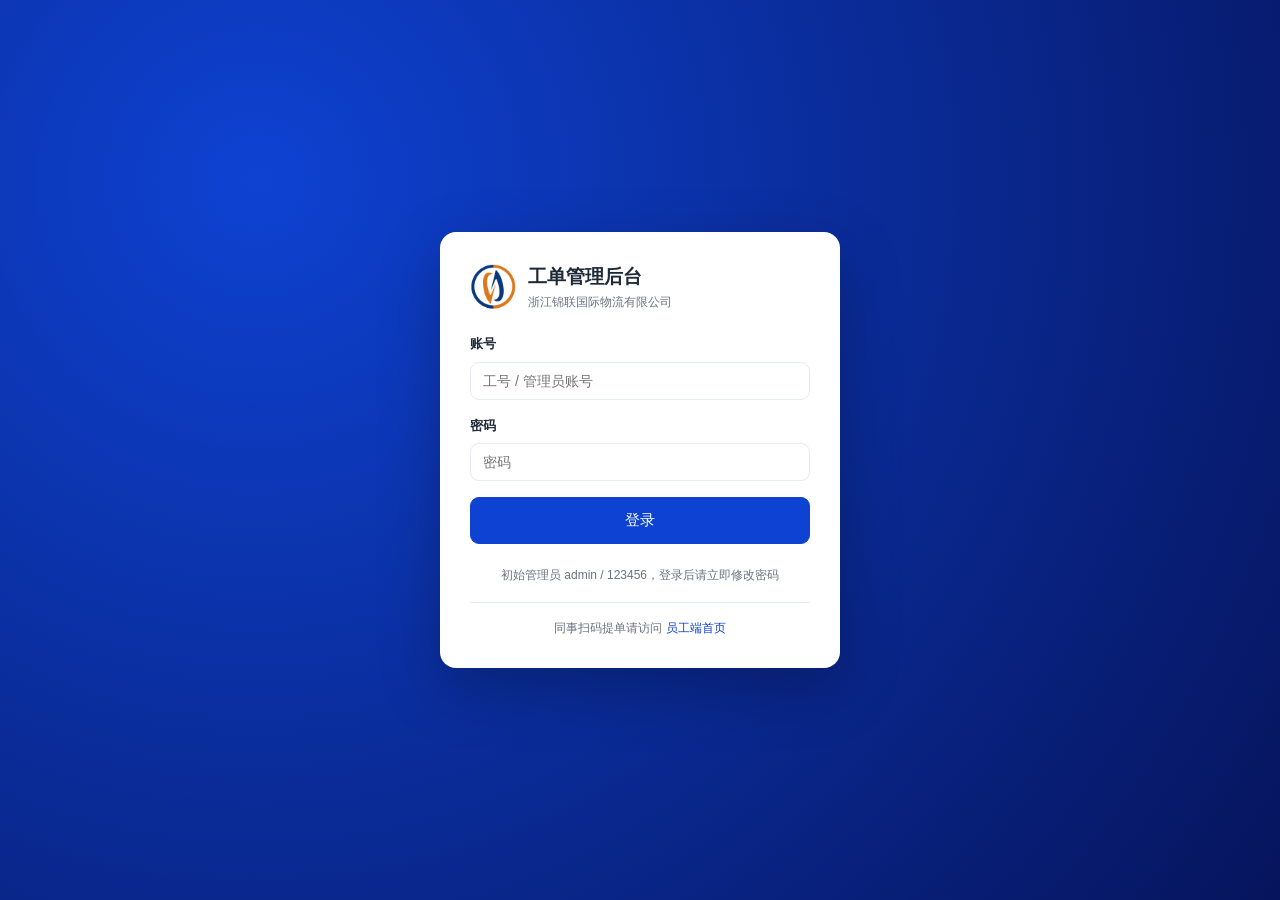
<file: static/admin.html>
<!DOCTYPE html>
<html lang="zh-CN">
<head>
<meta charset="utf-8">
<meta name="viewport" content="width=device-width,initial-scale=1">
<meta name="theme-color" content="#0e42d2">
<title>工单管理后台</title>
<link rel="icon" href="/favicon.ico?v=1" sizes="16x16 32x32 48x48">
<link rel="icon" type="image/png" sizes="16x16" href="/static/icons/favicon-16.png?v=1">
<link rel="icon" type="image/png" sizes="32x32" href="/static/icons/favicon-32.png?v=1">
<link rel="icon" type="image/png" sizes="48x48" href="/static/icons/favicon-48.png?v=1">
<link rel="apple-touch-icon" sizes="180x180" href="/static/icons/apple-touch-icon.png?v=1">
<link rel="manifest" href="/static/manifest.webmanifest?v=1">
<link rel="stylesheet" href="/static/app.css">
</head>
<body>

<!-- 登录 -->
<div class="login-wrap" id="login-view">
  <div class="login-card">
    <div class="lg">
      <img src="/static/logo.png" alt="logo" onerror="this.style.display='none'">
      <div><h2>工单管理后台</h2><div class="muted small">浙江锦联国际物流有限公司</div></div>
    </div>
    <label class="field"><span class="lb">账号</span><input type="text" id="lg-user" placeholder="工号 / 管理员账号" autocomplete="username"></label>
    <label class="field"><span class="lb">密码</span><input type="password" id="lg-pwd" placeholder="密码" autocomplete="current-password" onkeydown="if(event.key==='Enter')doLogin()"></label>
    <button class="btn primary block lg" onclick="doLogin()">登录</button>
    <p class="hint" style="text-align:center;margin-top:14px">初始管理员 admin / 123456，登录后请立即修改密码</p>
    <div class="divider"></div>
    <p class="hint" style="text-align:center;margin:0">同事扫码提单请访问 <a id="lg-link" href="/" target="_blank">员工端首页</a></p>
  </div>
</div>

<!-- 主体 -->
<div class="admin-wrap hidden" id="main-view">
  <aside class="sidebar">
    <div class="brand">
      <img src="/static/logo.png" alt="logo" onerror="this.style.display='none'">
      <div><div class="t">工单管理后台</div><div class="s">锦联国际物流</div></div>
    </div>
    <nav id="nav"></nav>
    <div class="foot">内网部署 · 数据本地保存<br><a onclick="doLogout()">退出登录</a></div>
  </aside>

  <div class="main">
    <div class="topbar">
      <h2 id="page-title">工单管理</h2>
      <div class="user">
        <span id="top-user"></span>
        <div class="avatar" id="top-avatar"></div>
        <button class="btn sm ghost" onclick="changePwd()">修改密码</button>
        <button class="btn sm ghost" onclick="doLogout()">退出</button>
      </div>
    </div>

    <div class="content">

      <!-- 工单管理 -->
      <div class="page on" id="page-tickets">
        <div class="filters">
          <select id="fl-status"><option value="">全部状态</option></select>
          <select id="fl-floor"><option value="">全部楼层</option></select>
          <select id="fl-category"><option value="">全部类型</option></select>
          <select id="fl-urgency"><option value="">全部紧急度</option></select>
          <input type="date" id="fl-from" title="起始日期">
          <input type="date" id="fl-to" title="结束日期">
          <input type="text" id="fl-q" placeholder="搜索工单号/描述/位置/提单人" onkeydown="if(event.key==='Enter')loadTickets()">
          <label class="small row" style="gap:5px;cursor:pointer"><input type="checkbox" id="fl-overdue" style="width:auto"> 只看超时</label>
          <button class="btn primary sm" onclick="loadTickets()">查询</button>
          <button class="btn sm" onclick="resetFilters()">重置</button>
          <span class="spacer"></span>
          <button class="btn sm" onclick="exportCsv()">导出 Excel(CSV)</button>
        </div>
        <div id="ticket-count" class="small muted" style="margin-bottom:8px"></div>
        <div class="table-wrap">
          <table>
            <thead><tr><th>工单号</th><th>状态</th><th>楼层 / 位置</th><th>类型</th><th>紧急度</th>
              <th>提单人</th><th>接单人</th><th>提交时间</th><th>时限</th></tr></thead>
            <tbody id="ticket-tbody"></tbody>
          </table>
        </div>
      </div>

      <!-- 统计看板 -->
      <div class="page" id="page-dashboard">
        <div class="filters">
          <span class="small muted">统计区间</span>
          <input type="date" id="st-from"><input type="date" id="st-to">
          <button class="btn primary sm" onclick="loadStats()">刷新</button>
          <button class="btn sm" onclick="quickRange(7)">近 7 天</button>
          <button class="btn sm" onclick="quickRange(30)">近 30 天</button>
          <button class="btn sm" onclick="quickRange(0)">全部</button>
        </div>
        <div class="stat-grid" id="stat-grid"></div>
        <div class="two-col">
          <div class="box"><h3>14 天工单趋势</h3><div class="trend" id="trend"></div></div>
          <div class="box"><h3>状态分布</h3><div id="bars-status"></div></div>
          <div class="box"><h3>按楼层</h3><div id="bars-floor"></div></div>
          <div class="box"><h3>按报修类型</h3><div id="bars-category"></div></div>
          <div class="box"><h3>按处理人</h3><div id="bars-assignee"></div></div>
          <div class="box"><h3>按紧急程度</h3><div id="bars-urgency"></div></div>
        </div>
      </div>

      <!-- 员工与权限 -->
      <div class="page" id="page-users">
        <div class="notice">同事扫码只需填<b>姓名 + 部门 + 手机号</b>，不填工号；首次提交时自动建档，之后本机记住。若在这里<b>预建账号并填好手机号</b>，对方扫码会按手机号自动认领并继承角色 —— 给师傅预建账号时填手机号，他就能直接进工作台抢单。新建或重置后的账号密码统一为 <b>123456</b>，登录后请自行修改。</div>
        <div class="filters">
          <input type="text" id="us-q" placeholder="搜索工号 / 姓名 / 部门" onkeydown="if(event.key==='Enter')loadUsers()">
          <button class="btn primary sm" onclick="loadUsers()">查询</button>
          <span class="spacer"></span>
          <button class="btn accent sm" onclick="editUser(null)">+ 新增员工</button>
        </div>
        <div class="table-wrap">
          <table><thead><tr><th>工号</th><th>姓名</th><th>部门</th><th>手机号</th><th>角色</th>
            <th>企微 UserID</th><th>状态</th><th>操作</th></tr></thead>
            <tbody id="user-tbody"></tbody></table>
        </div>
      </div>

      <!-- 二维码 -->
      <div class="page" id="page-qr">
        <div class="box">
          <h3>楼层二维码</h3>
          <p class="muted small" style="margin-top:-6px">每个楼层一张码，二维码里已写入楼层参数，同事扫码后自动带出位置，不用手选。</p>
          <div class="filters" style="margin-bottom:6px">
            <span class="small">服务地址</span>
            <input type="text" id="qr-base" style="min-width:280px" placeholder="http://192.168.1.10:8080">
            <button class="btn primary sm" onclick="renderQr()">生成二维码</button>
            <button class="btn sm" onclick="downloadAllPosters()">下载全部海报</button>
          </div>
          <div class="hint" id="qr-hint"></div>
        </div>
        <div class="qr-grid" id="qr-grid"></div>
      </div>

      <!-- 系统设置 -->
      <div class="page" id="page-settings">
        <div class="notice" id="cfg-notice"></div>
        <div class="settings-grid">
          <div class="box">
            <h3>基本信息</h3>
            <label class="field"><span class="lb">公司名称<span class="muted">（二维码海报用简称）</span></span><input type="text" id="cf-company"></label>
            <label class="field"><span class="lb">公司全称</span><input type="text" id="cf-company-full"></label>
            <label class="field"><span class="lb">系统名称</span><input type="text" id="cf-system"></label>
            <label class="field"><span class="lb">标语</span><input type="text" id="cf-slogan"></label>
            <label class="field"><span class="lb">楼层（英文逗号分隔）</span><input type="text" id="cf-floors"></label>
            <p class="hint">修改楼层后，二维码页面会同步生成对应数量的码。</p>
          </div>
          <div class="box">
            <h3>SLA 时限（分钟）</h3>
            <div id="cf-urgency"></div>
            <label class="field" style="margin-top:12px"><span class="lb">待验收自动完成（小时）</span>
              <input type="number" id="cf-autoclose" min="1" max="720"></label>
            <p class="hint">接单人提交完工后进入「待验收」，提单人可确认；超过设定小时数无异议，系统自动置为已完成。</p>
          </div>
        </div>

        <div class="box">
          <h3>报修类型</h3>
          <div class="table-wrap" style="box-shadow:none">
            <table class="cfg-table"><thead><tr><th>名称</th><th>图标字</th><th>颜色</th><th>默认紧急度</th><th>启用</th><th></th></tr></thead>
              <tbody id="cfg-cat-tbody"></tbody></table>
          </div>
          <button class="btn sm" style="margin-top:10px" onclick="addCatRow()">+ 添加类型</button>
        </div>

        <div class="box">
          <h3>企业微信应用消息</h3>
          <div class="notice warn">内网服务器需要能访问 qyapi.weixin.qq.com 才能推送。员工需在「员工与权限」里填写企微 UserID；未绑定的人只会收到系统内消息。新工单会同时提醒全部在职处理人，方便抢单。不配置企微也可以正常使用全流程（系统内消息 + 页面提醒）。</div>
          <div class="settings-grid">
            <div>
              <label class="field"><span class="lb">启用推送</span>
                <select id="cf-wecom-enabled"><option value="0">关闭</option><option value="1">开启</option></select></label>
              <label class="field"><span class="lb">新工单提醒处理人</span>
                <select id="cf-wecom-notify-workers"><option value="1">开启（抢单模式推荐）</option><option value="0">仅提醒派单员</option></select></label>
              <label class="field"><span class="lb">CorpID</span><input type="text" id="cf-corp" placeholder="企业微信 企业ID"></label>
              <label class="field"><span class="lb">AgentID</span><input type="text" id="cf-agent" placeholder="自建应用的 AgentId"></label>
            </div>
            <div>
              <label class="field"><span class="lb">CorpSecret</span><input type="text" id="cf-secret" placeholder="自建应用的 Secret"></label>
              <label class="field"><span class="lb">测试接收人 UserID</span><input type="text" id="cf-testuser" placeholder="例如 zhangsan"></label>
              <button class="btn sm" onclick="testWecom()">发送测试消息</button>
            </div>
          </div>
        </div>

        <div class="box">
          <h3>企业微信通讯录同步 / 扫码免登</h3>
          <div class="notice warn">
            <b>内网就能用：</b>点「一键同步通讯录」把全员姓名、部门、手机号、UserID 拉进本地名录，员工扫码时姓名和部门自动联想，应用消息推送也不用手填 UserID。只需服务器能访问 qyapi.weixin.qq.com，<b>不需要公网域名</b>。<br><br>
            <b>扫码自动带出身份（免登）：</b>企业微信官方要求 OAuth 回调是<b>已备案的公网可信域名</b>，明确不支持 IP 和内网域名。填好公网地址并开启后，用<b>企业微信扫一扫</b>打开二维码可静默获取姓名和部门，同事一个字都不用填；相机或普通浏览器扫码仍走手动填表。<br><br>
            <b>公网地址必须指向本工单系统的入口</b>（例如 <code>https://wo.example.com</code>），<b>不能填公司官网首页</b>，否则授权回调会跳到官网、免登必然失败。若系统装在纯内网服务器，需先由 IT 打通公网链路（反向代理 / 内网穿透 / 内外网 DNS 分流）；没打通之前请保持「关闭」，并改用上面的「一键同步通讯录」。
          </div>
          <div class="settings-grid">
            <div>
              <label class="field"><span class="lb">通讯录同步 Secret<span class="muted">（选填）</span></span>
                <input type="text" id="cf-contact-secret" placeholder="留空则用上方应用的 Secret"></label>
              <label class="field"><span class="lb">公网访问地址</span>
                <input type="text" id="cf-public-base" placeholder="https://wo.example.com"></label>
            </div>
            <div>
              <label class="field"><span class="lb">企微扫码免登</span>
                <select id="cf-oauth-enabled"><option value="0">关闭（内网测试）</option><option value="1">开启（需可信域名）</option></select></label>
              <button class="btn sm" id="btn-sync-wecom" onclick="syncWecomUsers()">一键同步通讯录</button>
              <p class="hint" id="sync-result" style="margin-top:8px"></p>
            </div>
          </div>
        </div>

        <div class="row-end" style="margin-bottom:30px">
          <button class="btn primary lg" id="btn-save-cfg" onclick="saveSettings()">保存全部设置</button>
        </div>
      </div>

    </div>
  </div>
</div>

<script>window.WO_TOKEN_KEY = 'wo_admin_token';</script>
<script src="/static/common.js"></script>
<script src="/static/qrcode.min.js"></script>
<script src="/static/admin.js"></script>
</body>
</html>
</file>
<file: static/app.css>
:root{
  --navy:#0e42d2; --navy-dark:#0036ad; --orange:#ff7d00; --orange-soft:#fff4e6;
  --bg:#f4f6fa; --card:#ffffff; --line:#e6eaf1; --text:#1f2937; --muted:#6b7280;
  --danger:#dc2626; --danger-soft:#fef2f2; --success:#16a34a; --success-soft:#f0fdf4;
  --radius:12px; --shadow:0 1px 3px rgba(0,54,173,.06),0 6px 20px rgba(0,54,173,.05);
}
*{box-sizing:border-box;-webkit-tap-highlight-color:transparent}
html,body{margin:0;padding:0}
body{font-family:-apple-system,BlinkMacSystemFont,"PingFang SC","Microsoft YaHei","Segoe UI",sans-serif;
  background:var(--bg);color:var(--text);font-size:14px;line-height:1.6;-webkit-font-smoothing:antialiased}
a{color:var(--navy);text-decoration:none}
button,input,select,textarea{font-family:inherit;font-size:14px;color:inherit}
h1,h2,h3,h4{margin:0;font-weight:600}
.muted{color:var(--muted)}
.small{font-size:12px}
.tiny{font-size:11px}
.bold{font-weight:600}
.row{display:flex;align-items:center;gap:10px}
.row-end{display:flex;justify-content:flex-end;gap:10px;margin-top:16px}
.spacer{flex:1}
.hidden{display:none !important}

/* ---------- 控件 ---------- */
.btn{display:inline-flex;align-items:center;justify-content:center;gap:6px;padding:9px 16px;border-radius:9px;
  border:1px solid var(--line);background:#fff;color:var(--text);cursor:pointer;white-space:nowrap;transition:.15s;font-weight:500}
.btn:hover{border-color:#c9d3e2;background:#fafbfd}
.btn.primary{background:var(--navy);border-color:var(--navy);color:#fff}
.btn.primary:hover{background:var(--navy-dark)}
.btn.accent{background:var(--orange);border-color:var(--orange);color:#fff}
.btn.accent:hover{filter:brightness(.94)}
.btn.ghost{background:transparent}
.btn.danger{color:var(--danger);border-color:#f3c9c9}
.btn.danger:hover{background:var(--danger-soft)}
.btn.sm{padding:6px 11px;font-size:12px;border-radius:7px}
.btn.block{width:100%}
.btn.lg{padding:13px 20px;font-size:15px}
.btn:disabled{opacity:.55;cursor:not-allowed}
.icon-btn{border:none;background:transparent;color:var(--muted);cursor:pointer;padding:5px 8px;border-radius:7px;font-size:13px}
.icon-btn:hover{background:rgba(0,0,0,.05)}
input[type=text],input[type=password],input[type=tel],input[type=number],input[type=date],select,textarea{
  width:100%;padding:10px 12px;border:1px solid var(--line);border-radius:9px;background:#fff;outline:none;transition:.15s}
input:focus,select:focus,textarea:focus{border-color:var(--navy);box-shadow:0 0 0 3px rgba(14,66,210,.10)}
textarea{resize:vertical;min-height:88px;line-height:1.6}
label.field{display:block;margin-bottom:16px}
label.field>span.lb{display:block;font-size:13px;font-weight:600;margin-bottom:7px}
label.field>span.lb em{color:var(--danger);font-style:normal;margin-left:3px}
.hint{font-size:12px;color:var(--muted);margin-top:6px}
.badge{display:inline-flex;align-items:center;padding:2px 9px;border-radius:20px;font-size:12px;font-weight:600;white-space:nowrap}
.tag{display:inline-block;padding:3px 9px;border-radius:6px;background:#f1f4f9;color:#475569;font-size:12px;margin:0 6px 6px 0;cursor:pointer;border:1px solid transparent}
.tag:hover{border-color:var(--navy);color:var(--navy)}
.tag.on{background:var(--navy);color:#fff}
.card{background:var(--card);border:1px solid var(--line);border-radius:var(--radius);box-shadow:var(--shadow)}
.divider{height:1px;background:var(--line);margin:16px 0}
.empty{text-align:center;padding:48px 20px;color:var(--muted)}
.empty .big{font-size:34px;opacity:.35;margin-bottom:8px}

/* ---------- 提示 ---------- */
.wo-toast{position:fixed;top:18px;left:50%;transform:translate(-50%,-16px);z-index:9999;max-width:86vw;
  background:#1f2937;color:#fff;padding:11px 20px;border-radius:9px;font-size:13px;opacity:0;pointer-events:none;
  transition:.22s;box-shadow:0 8px 28px rgba(0,0,0,.2)}
.wo-toast.show{opacity:1;transform:translate(-50%,0)}
.wo-toast.error{background:var(--danger)}

/* ---------- 抽屉 / 弹层 ---------- */
.sheet-wrap{position:fixed;inset:0;z-index:200;display:none}
.sheet-wrap.open{display:block}
.sheet-mask{position:absolute;inset:0;background:rgba(15,28,50,.45)}
.sheet{position:absolute;right:0;top:0;bottom:0;width:min(560px,100%);background:#fff;overflow-y:auto;
  box-shadow:-8px 0 30px rgba(0,0,0,.12);animation:slideIn .2s ease}
@keyframes slideIn{from{transform:translateX(30px);opacity:.6}to{transform:none;opacity:1}}
.sheet-head{position:sticky;top:0;background:#fff;border-bottom:1px solid var(--line);padding:16px 20px;
  display:flex;align-items:center;justify-content:space-between;z-index:2}
.sheet-head h3{font-size:16px}
.sheet-body{padding:20px}
@media(max-width:640px){
  .sheet{left:0;right:0;top:auto;bottom:0;width:100%;height:88vh;border-radius:18px 18px 0 0}
}

/* ---------- 员工端 ---------- */
.mobile-wrap{max-width:560px;margin:0 auto;min-height:100vh;background:var(--bg);padding-bottom:32px}
.m-header{background:linear-gradient(135deg,var(--navy) 0%,var(--navy-dark) 100%);color:#fff;padding:16px 18px 18px;
  display:flex;align-items:center;gap:12px}
.m-header img{width:40px;height:40px;border-radius:10px;background:#fff;object-fit:contain;padding:2px;flex:none}
.m-header .title{font-size:16px;font-weight:600;line-height:1.3}
.m-header .sub{font-size:12px;opacity:.8}
.m-header .floor-chip{margin-left:auto;background:rgba(255,255,255,.16);border:1px solid rgba(255,255,255,.25);
  padding:5px 12px;border-radius:20px;font-size:13px;font-weight:600;white-space:nowrap}
.m-header .bell{position:relative;display:flex;align-items:center;justify-content:center;
  background:rgba(255,255,255,.14);border:none;color:#fff;width:34px;height:34px;
  border-radius:9px;cursor:pointer;font-size:16px;flex:none}
.m-header .bell i{position:absolute;top:2px;right:3px;width:8px;height:8px;background:var(--orange);border-radius:50%;border:1.5px solid var(--navy)}
.m-tabs{display:flex;background:#fff;border-bottom:1px solid var(--line);position:sticky;top:0;z-index:20;overflow-x:auto}
.m-tabs button{flex:1;min-width:72px;padding:12px 6px;border:none;background:transparent;color:var(--muted);
  font-size:13px;cursor:pointer;border-bottom:2px solid transparent;white-space:nowrap}
.m-tabs button.on{color:var(--navy);font-weight:600;border-bottom-color:var(--orange)}
.m-body{padding:16px}
.panel{display:none}
.panel.on{display:block}
.sec{background:#fff;border:1px solid var(--line);border-radius:var(--radius);padding:16px;margin-bottom:14px;box-shadow:var(--shadow)}
.sec-title{font-size:14px;font-weight:600;margin-bottom:14px;display:flex;align-items:center;gap:8px}
.sec-title:before{content:"";width:3px;height:15px;background:var(--orange);border-radius:2px}
.cat-grid{display:grid;grid-template-columns:repeat(5,1fr);gap:9px}
.cat-item{display:flex;flex-direction:column;align-items:center;gap:6px;padding:9px 2px;border:1px solid var(--line);
  border-radius:10px;cursor:pointer;background:#fff;transition:.15s}
.cat-item:hover{border-color:#b9c8de}
.cat-item.on{border-color:var(--navy);background:#f2f6fc;box-shadow:0 0 0 2px rgba(14,66,210,.11)}
.cat-item .mark{width:34px;height:34px;border-radius:10px;color:#fff;display:flex;align-items:center;
  justify-content:center;font-size:13px;font-weight:600;letter-spacing:-.5px}
.cat-item .nm{font-size:11px;text-align:center;line-height:1.25;color:#374151}
.urg-grid{display:grid;grid-template-columns:repeat(3,1fr);gap:8px}
.urg-item{border:1px solid var(--line);border-radius:10px;padding:10px 8px;cursor:pointer;text-align:center;background:#fff}
.urg-item.on{border-color:var(--orange);background:var(--orange-soft);box-shadow:0 0 0 2px rgba(255,125,0,.12)}
.urg-item .nm{font-weight:600;font-size:13px}
.urg-item .ds{font-size:11px;color:var(--muted);margin-top:3px;line-height:1.35}
.photo-grid{display:grid;grid-template-columns:repeat(3,1fr);gap:8px;margin-top:4px}
.photo{position:relative;aspect-ratio:1;border-radius:9px;overflow:hidden;border:1px solid var(--line);background:#f3f5f8}
.photo img{width:100%;height:100%;object-fit:cover;display:block}
.photo .del{position:absolute;top:3px;right:3px;width:22px;height:22px;border-radius:50%;border:none;
  background:rgba(0,0,0,.6);color:#fff;font-size:14px;line-height:1;cursor:pointer}
.photo.add{display:flex;flex-direction:column;align-items:center;justify-content:center;gap:3px;
  border:1px dashed #c3cddc;color:var(--muted);font-size:11px;cursor:pointer;background:#fafbfd}
.photo.add .plus{font-size:24px;line-height:1;color:#9aa7ba}
.ticket-item{background:#fff;border:1px solid var(--line);border-radius:var(--radius);padding:14px;margin-bottom:10px;
  box-shadow:var(--shadow);cursor:pointer;transition:.15s}
.ticket-item:hover{border-color:#c2d0e5;transform:translateY(-1px)}
.ticket-item .top{display:flex;align-items:center;gap:8px;margin-bottom:7px}
.ticket-item .no{font-size:11px;color:var(--muted);font-family:ui-monospace,Consolas,monospace}
.ticket-item .tt{font-weight:600;font-size:14px;margin-bottom:3px}
.ticket-item .meta{font-size:12px;color:var(--muted);display:flex;flex-wrap:wrap;gap:10px}
.warn-dot{display:inline-flex;align-items:center;gap:3px;color:var(--danger);background:var(--danger-soft);
  padding:1px 7px;border-radius:20px;font-size:11px;font-weight:600}
.timeline{position:relative;padding-left:22px;margin-top:6px}
.timeline:before{content:"";position:absolute;left:6px;top:6px;bottom:6px;width:2px;background:#e8edf4}
.tl-item{position:relative;padding-bottom:16px}
.tl-item:before{content:"";position:absolute;left:-20px;top:6px;width:9px;height:9px;border-radius:50%;
  background:#fff;border:2px solid var(--navy)}
.tl-item:first-child:before{background:var(--orange);border-color:var(--orange)}
.tl-item .act{font-weight:600;font-size:13px}
.tl-item .tm{font-size:11px;color:var(--muted)}
.tl-item .nt{font-size:12px;color:#475569;margin-top:2px;word-break:break-all}
.detail-imgs{display:grid;grid-template-columns:repeat(3,1fr);gap:8px;margin:10px 0}
.detail-imgs img{width:100%;aspect-ratio:1;object-fit:cover;border-radius:8px;border:1px solid var(--line);cursor:zoom-in}
.kv{display:grid;grid-template-columns:80px 1fr;gap:6px 10px;font-size:13px;margin:10px 0}
.kv .k{color:var(--muted)}
.notif{background:#fff;border:1px solid var(--line);border-radius:10px;padding:12px 14px;margin-bottom:9px}
.notif.unread{border-left:3px solid var(--orange)}
.notif .nt{font-size:13px;font-weight:600}
.notif .nc{font-size:12px;color:#475569;white-space:pre-wrap;margin-top:3px}
.success-box{text-align:center;padding:30px 18px}
.success-box .tick{width:58px;height:58px;border-radius:50%;background:var(--success-soft);color:var(--success);
  font-size:30px;display:flex;align-items:center;justify-content:center;margin:0 auto 14px}
.success-box h3{font-size:18px;margin-bottom:6px}
.bind-wrap{max-width:400px;margin:60px auto;padding:0 18px}
.bind-wrap .card{padding:24px}

/* ---------- 管理端 ---------- */
.admin-wrap{display:flex;min-height:100vh}
.sidebar{width:224px;flex:none;background:var(--navy-dark);color:#fff;display:flex;flex-direction:column;
  position:sticky;top:0;height:100vh}
.sidebar .brand{display:flex;align-items:center;gap:10px;padding:20px 18px;border-bottom:1px solid rgba(255,255,255,.1)}
.sidebar .brand img{width:36px;height:36px;border-radius:9px;background:#fff;padding:2px;object-fit:contain}
.sidebar .brand .t{font-size:14px;font-weight:600;line-height:1.3}
.sidebar .brand .s{font-size:11px;opacity:.6}
.sidebar nav{padding:12px 10px;flex:1;overflow-y:auto}
.sidebar nav button{display:flex;align-items:center;gap:10px;width:100%;padding:10px 12px;margin-bottom:3px;
  border:none;background:transparent;color:rgba(255,255,255,.72);border-radius:8px;cursor:pointer;text-align:left;font-size:13px}
.sidebar nav button:hover{background:rgba(255,255,255,.08);color:#fff}
.sidebar nav button.on{background:var(--orange);color:#fff;font-weight:600}
.sidebar .ico{width:18px;text-align:center;font-size:14px}
.sidebar .foot{padding:14px 16px;border-top:1px solid rgba(255,255,255,.1);font-size:11px;color:rgba(255,255,255,.55)}
.sidebar .foot a{color:#fff;opacity:.85;cursor:pointer}
.main{flex:1;min-width:0;display:flex;flex-direction:column}
.topbar{background:#fff;border-bottom:1px solid var(--line);padding:13px 24px;display:flex;align-items:center;gap:12px}
.topbar h2{font-size:17px}
.topbar .user{margin-left:auto;display:flex;align-items:center;gap:10px;font-size:13px;color:var(--muted)}
.avatar{width:30px;height:30px;border-radius:50%;background:var(--navy);color:#fff;display:flex;
  align-items:center;justify-content:center;font-size:12px;font-weight:600}
.content{padding:22px 24px;flex:1}
.page{display:none}
.page.on{display:block}
.filters{display:flex;flex-wrap:wrap;gap:9px;align-items:center;margin-bottom:16px}
.filters select,.filters input{width:auto;min-width:118px;padding:8px 10px;font-size:13px}
.filters input[type=text]{min-width:180px}
.stat-grid{display:grid;grid-template-columns:repeat(auto-fit,minmax(160px,1fr));gap:12px;margin-bottom:18px}
.stat{background:#fff;border:1px solid var(--line);border-radius:var(--radius);padding:16px;box-shadow:var(--shadow)}
.stat .lb{font-size:12px;color:var(--muted)}
.stat .vl{font-size:26px;font-weight:600;color:var(--navy);line-height:1.3;margin-top:4px}
.stat .vl.warn{color:var(--danger)}
.stat .ex{font-size:11px;color:var(--muted)}
.two-col{display:grid;grid-template-columns:1fr 1fr;gap:16px}
@media(max-width:980px){.two-col{grid-template-columns:1fr}}
.box{background:#fff;border:1px solid var(--line);border-radius:var(--radius);padding:18px;box-shadow:var(--shadow);margin-bottom:16px}
.box h3{font-size:14px;margin-bottom:14px}
.bar-row{display:flex;align-items:center;gap:10px;margin-bottom:10px;font-size:12px}
.bar-row .nm{width:96px;flex:none;text-align:right;color:#475569;overflow:hidden;text-overflow:ellipsis;white-space:nowrap}
.bar-row .track{flex:1;height:16px;background:#f1f4f9;border-radius:5px;overflow:hidden}
.bar-row .fill{height:100%;background:var(--navy);border-radius:5px;min-width:2px}
.bar-row .fill.orange{background:var(--orange)}
.bar-row .ct{width:34px;flex:none;font-weight:600;color:var(--navy)}
.trend{display:flex;align-items:flex-end;gap:6px;height:130px;padding-top:8px;border-bottom:1px solid var(--line)}
.trend .col{flex:1;display:flex;flex-direction:column;justify-content:flex-end;align-items:center;gap:4px;height:100%}
.trend .bar{width:100%;max-width:28px;background:var(--navy);border-radius:4px 4px 0 0;min-height:2px}
.trend .lb{font-size:10px;color:var(--muted);white-space:nowrap}
.table-wrap{overflow-x:auto;background:#fff;border:1px solid var(--line);border-radius:var(--radius);box-shadow:var(--shadow)}
table{width:100%;border-collapse:collapse;font-size:13px}
th{background:#f8fafc;color:#64748b;font-weight:600;text-align:left;padding:11px 12px;white-space:nowrap;border-bottom:1px solid var(--line)}
td{padding:11px 12px;border-bottom:1px solid #f1f4f8;vertical-align:middle}
tr:last-child td{border-bottom:none}
tbody tr{cursor:pointer}
tbody tr:hover{background:#f8fbff}
td.nowrap{white-space:nowrap}
.qr-grid{display:grid;grid-template-columns:repeat(auto-fit,minmax(210px,1fr));gap:16px}
.qr-card{background:#fff;border:1px solid var(--line);border-radius:var(--radius);padding:16px;text-align:center;box-shadow:var(--shadow)}
.qr-card .floor{font-size:22px;font-weight:600;color:var(--navy);margin-bottom:2px}
.qr-card .tip{font-size:12px;color:var(--muted);margin-bottom:12px}
.qr-card .qv{display:flex;justify-content:center;min-height:170px}
.qr-card canvas,.qr-card img{max-width:100%}
.qr-card .acts{display:flex;gap:6px;justify-content:center;margin-top:12px;flex-wrap:wrap}
.cfg-table input,.cfg-table select{padding:6px 8px;font-size:12px}
.cfg-table td{padding:6px 5px}
.cfg-table th{padding:8px 6px;font-size:12px}
.color-input{width:36px;height:32px;padding:2px;border:1px solid var(--line);border-radius:6px;cursor:pointer}
.login-wrap{min-height:100vh;display:flex;align-items:center;justify-content:center;background:
  radial-gradient(circle at 20% 20%,#0e42d2 0%,#06145c 100%)}
.login-card{width:min(400px,92vw);background:#fff;border-radius:16px;padding:30px;box-shadow:0 20px 60px rgba(0,0,0,.25)}
.login-card .lg{display:flex;align-items:center;gap:12px;margin-bottom:22px}
.login-card .lg img{width:46px;height:46px;border-radius:11px;object-fit:contain}
.login-card h2{font-size:19px}
.settings-grid{display:grid;grid-template-columns:1fr 1fr;gap:16px}
@media(max-width:980px){.settings-grid{grid-template-columns:1fr}}
.pill-nav{display:flex;gap:8px;margin-bottom:16px;flex-wrap:wrap}
.pill-nav button{padding:6px 14px;border-radius:20px;border:1px solid var(--line);background:#fff;cursor:pointer;font-size:12px}
.pill-nav button.on{background:var(--navy);color:#fff;border-color:var(--navy)}
.notice{background:#f0f6ff;border:1px solid #cfe0f7;color:#1e4b86;padding:10px 13px;border-radius:9px;font-size:12px;margin-bottom:14px}
.notice.warn{background:var(--orange-soft);border-color:#f6d9b3;color:#8a4d0c}
@media(max-width:820px){
  .sidebar{width:60px}
  .sidebar .brand .t,.sidebar .brand .s,.sidebar nav button span.tx,.sidebar .foot{display:none}
  .sidebar .brand{justify-content:center;padding:16px 0}
  .sidebar nav button{justify-content:center;padding:11px 0}
  .content{padding:16px}
  .topbar{padding:12px 16px}
}

/* 新工单提醒横幅（处理人工作台） */
.alert-bar{display:flex;align-items:center;gap:9px;background:#fff4e5;border:1px solid #f0c68a;
  color:#8a4d0c;padding:11px 13px;border-radius:9px;font-size:13px;font-weight:600;
  margin:10px 14px 0;cursor:pointer;box-shadow:0 2px 10px rgba(180,110,20,.08)}
.alert-bar.hidden{display:none}
.alert-bar .ic{width:9px;height:9px;border-radius:50%;background:#ff7d00;flex:none;animation:wo-pulse 1.2s infinite}
.alert-bar .go{margin-left:auto;font-size:12px;font-weight:500;opacity:.8;white-space:nowrap}
.sound-toggle{margin-left:auto;font-size:12px;color:var(--navy);text-decoration:underline;cursor:pointer;white-space:nowrap}
@keyframes wo-pulse{0%,100%{opacity:1;transform:scale(1)}50%{opacity:.35;transform:scale(.7)}}
</file>
